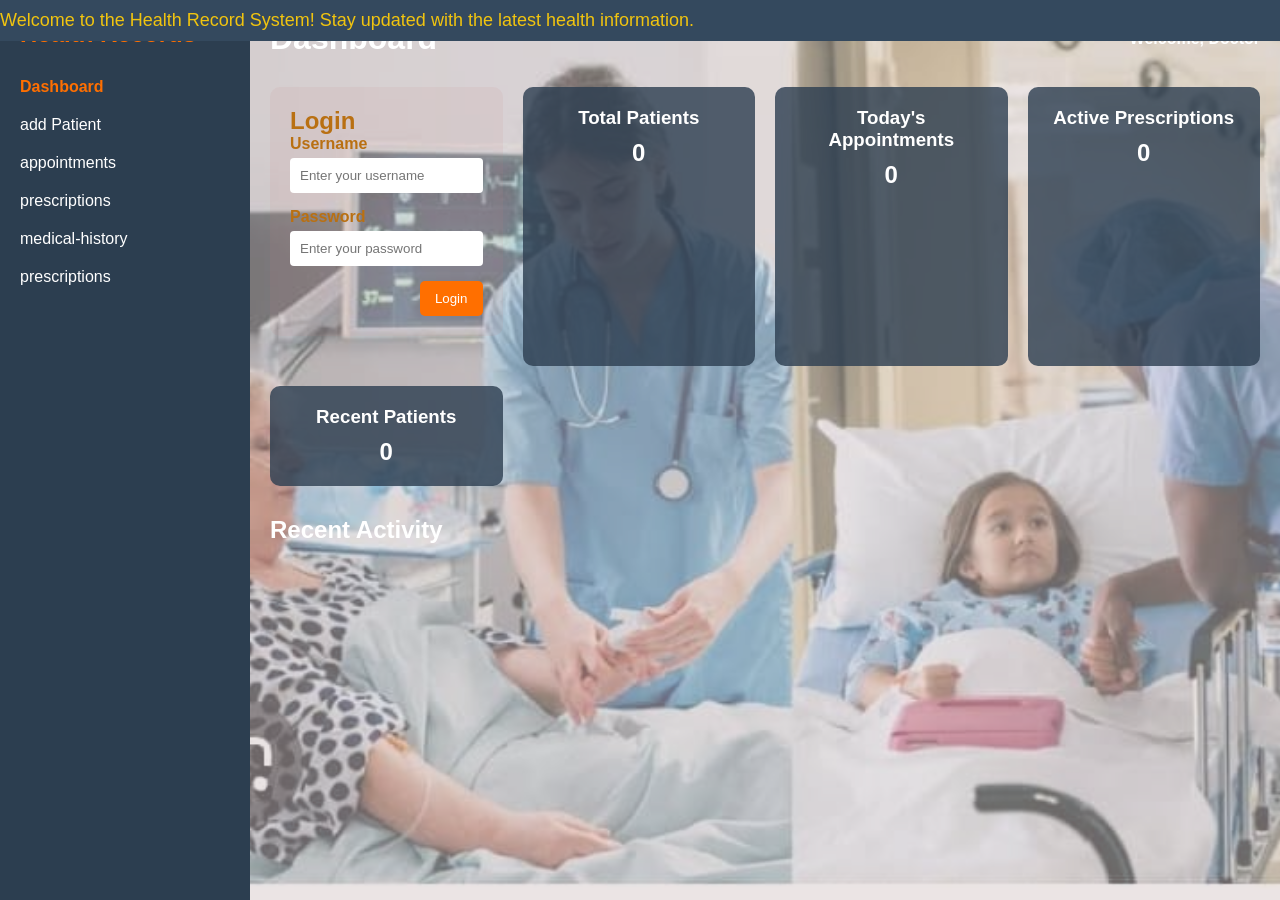
<file: index.html>
<!DOCTYPE html>
<html lang="en">
<head>
    <meta charset="UTF-8">
    <meta name="viewport" content="width=device-width, initial-scale=1.0">
    <title>Health Record System - Dashboard</title>
    <style>
        * {
            box-sizing: border-box;
            margin: 0;
            padding: 0;
        }

        body {
            font-family: 'Segoe UI', Tahoma, Geneva, Verdana, sans-serif;
            display: flex;
            height: 100vh;
            color: #fff;
        }

        .container {
            display: flex;
            width: 100%;
        }

        .sidebar {
            width: 250px;
            background-color: #2c3e50;
            padding: 20px;
            height: 100vh;
            position: fixed;
        }

        .sidebar .logo h2 {
            color: #ff6f00;
            margin-bottom: 30px;
        }

        .nav-links {
            list-style: none;
        }

        .nav-links li {
            margin-bottom: 20px;
        }

        .nav-links a {
            text-decoration: none;
            color: white;
            font-size: 16px;
        }

        .nav-links li.active a,
        .nav-links a:hover {
            color: #ff6f00;
            font-weight: bold;
        }

        .main-content {
            margin-left: 250px;
            padding: 20px;
            background-image: url('image2.jpg');
            background-size: cover;
            background-position: center;
            background-repeat: no-repeat;
            width: calc(100% - 250px);
            position: relative;
        }

        .main-content::before {
            content: "";
            position: absolute;
            top: 0;
            left: 0;
            width: 100%;
            height: 100%;
            background: rgba(216, 202, 202, 0.5); /* Dark overlay for readability */
            z-index: 0;
        }

        .main-content > * {
            position: relative;
            z-index: 1;
        }

        header {
            display: flex;
            justify-content: space-between;
            align-items: center;
            margin-bottom: 30px;
        }

        header h1 {
            font-size: 32px;
        }

        .user-info span {
            font-weight: bold;
        }

        .dashboard-cards {
            display: grid;
            grid-template-columns: repeat(auto-fit, minmax(200px, 1fr));
            gap: 20px;
            margin-bottom: 30px;
        }

        .card {
            background-color: rgba(44, 62, 80, 0.8);
            padding: 20px;
            border-radius: 10px;
            text-align: center;
        }

        .card h3 {
            margin-bottom: 10px;
        }

        .card .number {
            font-size: 24px;
            font-weight: bold;
        }

        .recent-activity h2 {
            margin-bottom: 15px;
        }

        .modal {
            display: none;
            position: fixed;
            top: 0; left: 0;
            width: 100%; height: 100%;
            background: rgba(201, 172, 172, 0.6);
            justify-content: center;
            align-items: center;
            z-index: 1000;
        }

        .modal-content {
            background-color: #ecf0f1;
            color: #6085aa;
            padding: 20px;
            border-radius: 8px;
            width: 90%;
            max-width: 500px;
        }

        .form-group {
            margin-bottom: 15px;
        }

        label {
            display: block;
            margin-bottom: 5px;
            font-weight: bold;
        }

        input, select {
            width: 100%;
            padding: 8px;
            border-radius: 4px;
            border: 1px solid #bdc3c7;
        }

        .form-actions {
            display: flex;
            justify-content: flex-end;
            gap: 10px;
        }

        .primary-btn {
            background-color: #ff6f00;
            color: white;
            border: none;
            padding: 10px 15px;
            border-radius: 5px;
            cursor: pointer;
        }

        .cancel-btn {
            background-color: #bdc3c7;
            color: #2c3e50;
            border: none;
            padding: 10px 15px;
            border-radius: 5px;
            cursor: pointer;
        }

        /* Responsive adjustments */
        @media screen and (max-width: 768px) {
            .container {
                flex-direction: column;
            }

            .sidebar {
                width: 100%;
                height: auto;
                position: relative;
            }

            .main-content {
                margin-left: 0;
                width: 100%;
            }

            .dashboard-cards {
                grid-template-columns: 1fr;
            }
        }
        .login-form-container {
    background-color: rgba(193, 132, 132, 0.1);
    padding: 20px;
    border-radius: 10px;
    margin-bottom: 30px;
    color: #b97012;
    max-width: 400px;
}

.login-form h2 {
    margin-bottom: 15px;
}

.login-form .form-group {
    margin-bottom: 15px;
}

.login-form label {
    display: block;
    margin-bottom: 5px;
    font-weight: bold;
}

.login-form input {
    width: 100%;
    padding: 10px;
    border-radius: 4px;
    border: none;
}
#loginModal .modal-content {
    background-color: #fff;
    color: #d6c71f;
}
        
    </style>
</head>
<body>
    <div class="container">
        <div class="sidebar">
            <div class="logo">
                <h2>Health Records</h2>
            </div>
            <ul class="nav-links">
                <li class="active"><a href="#">Dashboard</a></li>
                <li><a href="add-patient.html">add Patient</a></li>
                <li><a href="appointments.html">appointments</a></li>
                <li><a href="prescriptions.html">prescriptions</a></li>
                <li><a href="medical-history.html">medical-history</a></li>
                <li><a href="prescriptions.html">prescriptions</a></li>
            </ul>
        </div>

        <div class="main-content">
            <header>
                <h1>Dashboard</h1>
                <div class="user-info">
                    <span>Welcome, Doctor</span>
                </div>
            </header>

            <div class="dashboard-cards">
                <div class="login-form-container">
                    <h2>Login</h2>
                    <form class="login-form">
                        <div class="form-group">
                            <label for="username">Username</label>
                            <input type="text" id="username" placeholder="Enter your username" required>
                        </div>
                        <div class="form-group">
                            <label for="password">Password</label>
                            <input type="password" id="password" placeholder="Enter your password" required>
                        </div>
                        <div class="form-actions">
                            <button type="submit" class="primary-btn">Login</button>
                        </div>
                    </form>
                </div>
                
                <div class="card">
                    <h3>Total Patients</h3>
                    <div class="number">0</div>
                </div>
                <div class="card">
                    <h3>Today's Appointments</h3>
                    <div class="number">0</div>
                </div>
                <div class="card">
                    <h3>Active Prescriptions</h3>
                    <div class="number">0</div>
                </div>
                <div class="card">
                    <h3>Recent Patients</h3>
                    <div class="number">0</div>
                </div>
            </div>

            <div class="recent-activity">
                <h2>Recent Activity</h2>
                <div class="activity-list">
                    <!-- Activity items -->
                </div>
            </div>
        </div>
    </div>

<div id="loginModal" class="modal">
    <div class="modal-content">
        <h2>Login</h2>
        <form class="login-form" onsubmit="handleLogin(event)">
            <div class="form-group">
                <label for="loginUsername">Username</label>
                <input type="text" id="loginUsername" placeholder="Enter your username" required>
            </div>
            <div class="form-group">
                <label for="loginPassword">Password</label>
                <input type="password" id="loginPassword" placeholder="Enter your password" required>
            </div>
            <div class="form-actions">
                <button type="submit" class="primary-btn">Login</button>
                <button type="button" class="cancel-btn" onclick="hideModal('loginModal')">Cancel</button>
                <script>
                    function showModal(id) {
                        document.getElementById(id).style.display = 'flex';
                    }
                
                    function hideModal(id) {
                        document.getElementById(id).style.display = 'none';
                    }
                
                    function handleLogin(event) {
                        event.preventDefault();
                        const username = document.getElementById('loginUsername').value;
                        const password = document.getElementById('loginPassword').value;
                
                        if (username === 'admin' && password === 'admin123') {
                            alert('Login successful!');
                            hideModal('loginModal');
                        } else {
                            alert('Invalid credentials');
                        }
                    }
                </script>
                
            </div>
        </form>
    </div>
</div>
<script>
   
    const marqueeContainer = document.createElement('div');
    marqueeContainer.style.width = '100%';
    marqueeContainer.style.backgroundColor = '#34495e';
    marqueeContainer.style.color = '#f1c40f';
    marqueeContainer.style.fontSize = '18px';
    marqueeContainer.style.padding = '10px 0';
    marqueeContainer.style.overflow = 'hidden';
    marqueeContainer.style.whiteSpace = 'nowrap';
    marqueeContainer.style.position = 'absolute';
    marqueeContainer.style.top = '0';
    marqueeContainer.style.left = '0';
    marqueeContainer.style.zIndex = '1000';

   
    const marqueeText = document.createElement('div');
    marqueeText.textContent = "Welcome to the Health Record System! Stay updated with the latest health information.";
    marqueeText.style.display = 'inline-block';
    marqueeText.style.animation = 'marquee 10s linear infinite';

    
    marqueeContainer.appendChild(marqueeText);

    
    document.body.appendChild(marqueeContainer);

    
    const style = document.createElement('style');
    style.textContent = `
        @keyframes marquee {
            from {
                transform: translateX(100%);
            }
            to {
                transform: translateX(-100%);
            }
        }
    `;
    document.head.appendChild(style);
</script>
</body>
</html>
</file>
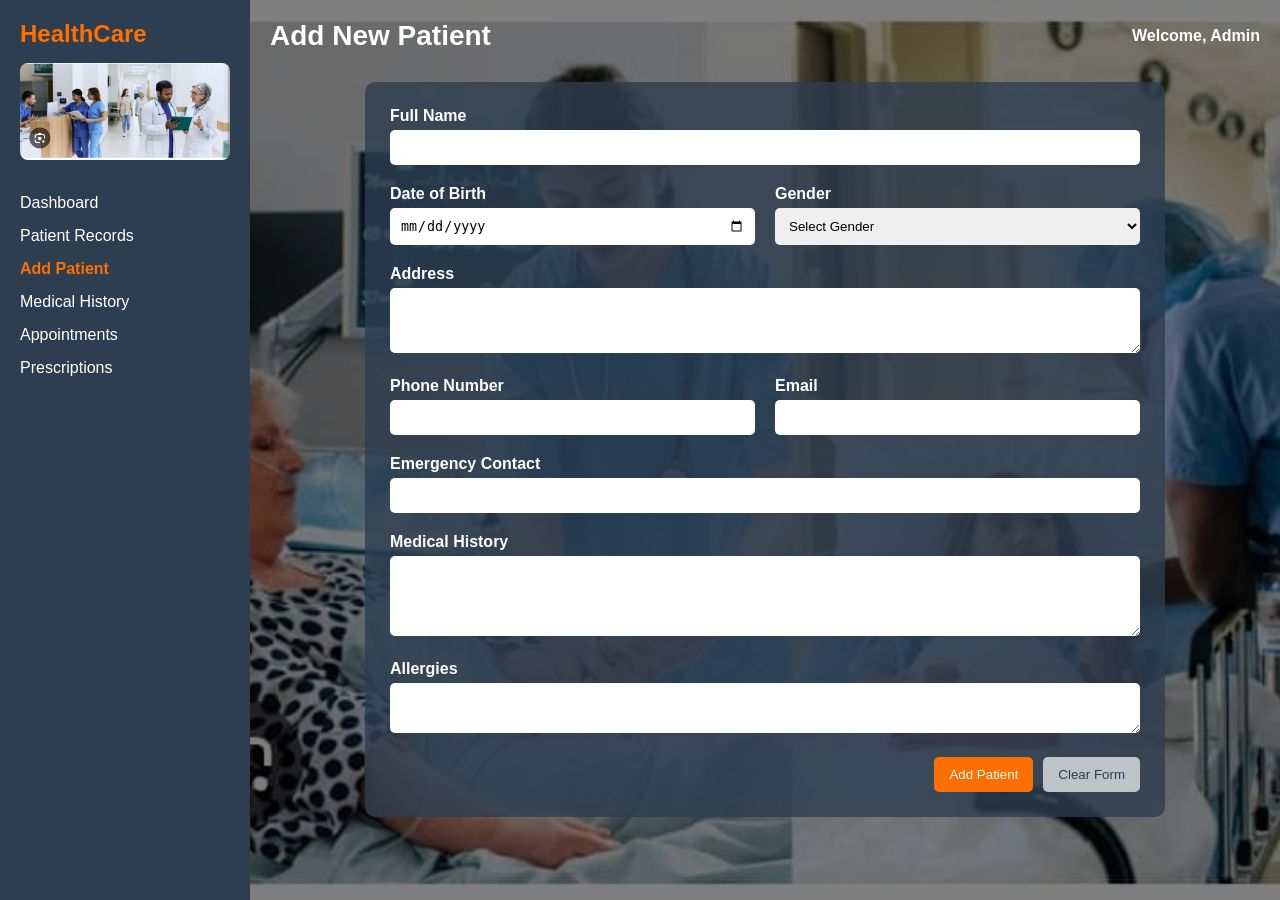
<file: add-patient.html>
<!DOCTYPE html>
<html lang="en">
<head>
    <meta charset="UTF-8">
    <meta name="viewport" content="width=device-width, initial-scale=1.0">
    <title>Health Record System - Add Patient</title>
    <style>
        * {
            box-sizing: border-box;
            margin: 0;
            padding: 0;
        }

        body {
            font-family: 'Segoe UI', Tahoma, Geneva, Verdana, sans-serif;
            display: flex;
            height: 100vh;
            color: #fff;
        }

        .container {
            display: flex;
            width: 100%;
        }

        .sidebar {
            width: 250px;
            background-color: #2c3e50;
            padding: 20px;
            height: 100vh;
            position: fixed;
        }

        .logo h2 {
            color: #ff6f00;
            margin-bottom: 15px;
        }

        .logo figure {
            margin-bottom: 30px;
        }

        .logo img {
            max-width: 100%;
            border-radius: 8px;
        }

        .nav-links {
            list-style: none;
        }

        .nav-links li {
            margin-bottom: 15px;
        }

        .nav-links a {
            text-decoration: none;
            color: white;
            font-size: 16px;
        }

        .nav-links .active a,
        .nav-links a:hover {
            color: #ff6f00;
            font-weight: bold;
        }

        .main-content {
            margin-left: 250px;
            padding: 20px;
            background-image: url('image2.jpg');
            background-size: cover;
            background-position: center;
            background-repeat: no-repeat;
            width: calc(100% - 250px);
            position: relative;
        }

        .main-content::before {
            content: "";
            position: absolute;
            top: 0;
            left: 0;
            width: 100%;
            height: 100%;
            background: rgba(0, 0, 0, 0.5);
            z-index: 0;
        }

        .main-content > * {
            position: relative;
            z-index: 1;
        }

        header {
            display: flex;
            justify-content: space-between;
            align-items: center;
            margin-bottom: 30px;
        }

        header h1 {
            font-size: 28px;
        }

        .user-info span {
            font-weight: bold;
        }

        .form-container {
            background-color: rgba(44, 62, 80, 0.8);
            padding: 25px;
            border-radius: 10px;
            max-width: 800px;
            margin: auto;
        }

        .form-group {
            margin-bottom: 20px;
        }

        label {
            display: block;
            margin-bottom: 5px;
            font-weight: 600;
        }

        input, textarea, select {
            width: 100%;
            padding: 10px;
            border-radius: 5px;
            border: none;
            outline: none;
        }

        .form-row {
            display: flex;
            gap: 20px;
        }

        .form-row .form-group {
            flex: 1;
        }

        .form-actions {
            display: flex;
            justify-content: flex-end;
            gap: 10px;
        }

        button[type="submit"],
        button[type="reset"] {
            padding: 10px 15px;
            border: none;
            border-radius: 5px;
            cursor: pointer;
        }

        button[type="submit"] {
            background-color: #ff6f00;
            color: white;
        }

        button[type="reset"] {
            background-color: #bdc3c7;
            color: #2c3e50;
        }

        /* Responsive */
        @media screen and (max-width: 768px) {
            .container {
                flex-direction: column;
            }

            .sidebar {
                width: 100%;
                height: auto;
                position: relative;
            }

            .main-content {
                margin-left: 0;
                width: 100%;
            }

            .form-row {
                flex-direction: column;
            }
        }
    </style>
</head>
<body>
    <div class="container">
        <nav class="sidebar">
            <div class="logo">
                <h2>HealthCare</h2>
                <figure><img src="image3.jpg" alt="#666"/></figure>
            </div>
            <ul class="nav-links">
                <li><a href="index.html">Dashboard</a></li>
                <li><a href="patient-records.html">Patient Records</a></li>
                <li class="active"><a href="add-patient.html">Add Patient</a></li>
                <li><a href="medical-history.html">Medical History</a></li>
                <li><a href="appointments.html">Appointments</a></li>
                <li><a href="prescriptions.html">Prescriptions</a></li>
            </ul>
        </nav>

        <main class="main-content">
            <header>
                <h1>Add New Patient</h1>
                <div class="user-info">
                    <span>Welcome, Admin</span>
                </div>
            </header>

            <div class="form-container">
                <form class="patient-form">
                    <div class="form-group">
                        <label for="fullName">Full Name</label>
                        <input type="text" id="fullName" required>
                    </div>

                    <div class="form-row">
                        <div class="form-group">
                            <label for="dob">Date of Birth</label>
                            <input type="date" id="dob" required>
                        </div>

                        <div class="form-group">
                            <label for="gender">Gender</label>
                            <select id="gender" required>
                                <option value="">Select Gender</option>
                                <option value="male">Male</option>
                                <option value="female">Female</option>
                                <option value="other">Other</option>
                            </select>
                        </div>
                    </div>

                    <div class="form-group">
                        <label for="address">Address</label>
                        <textarea id="address" rows="3" required></textarea>
                    </div>

                    <div class="form-row">
                        <div class="form-group">
                            <label for="phone">Phone Number</label>
                            <input type="tel" id="phone" required>
                        </div>

                        <div class="form-group">
                            <label for="email">Email</label>
                            <input type="email" id="email" required>
                        </div>
                    </div>

                    <div class="form-group">
                        <label for="emergencyContact">Emergency Contact</label>
                        <input type="text" id="emergencyContact" required>
                    </div>

                    <div class="form-group">
                        <label for="medicalHistory">Medical History</label>
                        <textarea id="medicalHistory" rows="4"></textarea>
                    </div>

                    <div class="form-group">
                        <label for="allergies">Allergies</label>
                        <textarea id="allergies" rows="2"></textarea>
                    </div>

                    <div class="form-actions">
                        <button type="submit">Add Patient</button>
                        <button type="reset">Clear Form</button>
                    </div>
                </form>
            </div>
        </main>
    </div>
</body>
</html>
</file>
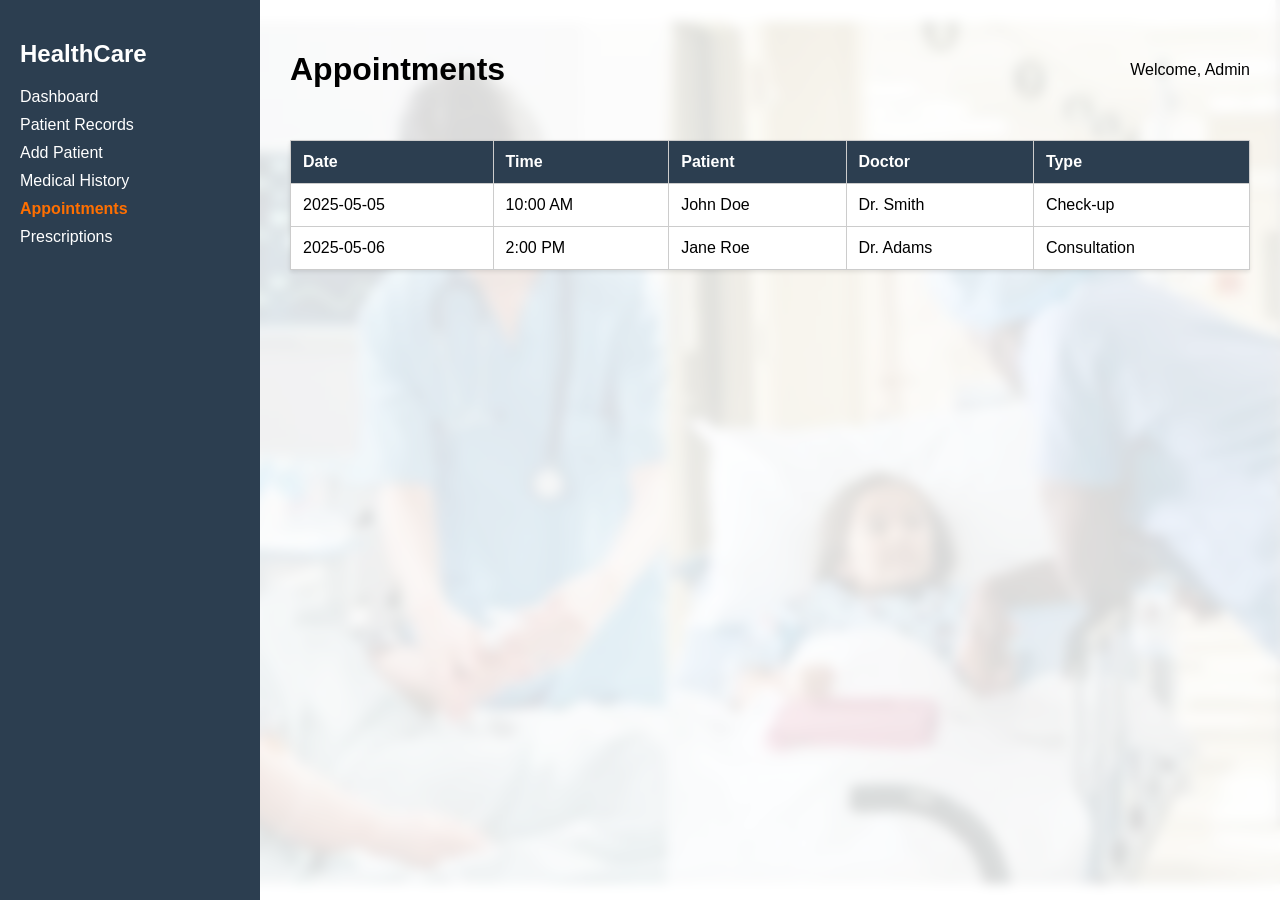
<file: appointments.html>
<!DOCTYPE html>
<html lang="en">
<head>
  <meta charset="UTF-8" />
  <meta name="viewport" content="width=device-width, initial-scale=1.0"/>
  <title>Health Record System - Appointments</title>
  <style>
    body {
      margin: 0;
      font-family: 'Segoe UI', Tahoma, Geneva, Verdana, sans-serif;
      background: url('image2.jpg') no-repeat center center fixed;
      background-size: cover;
    }
    .container {
      display: flex;
      min-height: 100vh;
      backdrop-filter: blur(6px);
    }
    .sidebar {
      width: 220px;
      background-color: #2c3e50;
      padding: 20px;
      color: #fff;
    }
    .sidebar .logo h2 {
      margin-bottom: 20px;
    }
    .nav-links {
      list-style: none;
      padding: 0;
    }
    .nav-links li {
      margin: 10px 0;
    }
    .nav-links li a {
      color: #fff;
      text-decoration: none;
    }
    .nav-links .active a {
      color: #ff6f00;
      font-weight: bold;
    }
    .main-content {
      flex: 1;
      padding: 30px;
      background-color: rgba(255, 255, 255, 0.85);
    }
    header {
      display: flex;
      justify-content: space-between;
      align-items: center;
    }
    .appointments-list {
      margin-top: 30px;
    }
    table {
      width: 100%;
      border-collapse: collapse;
      background-color: #fff;
      box-shadow: 0 2px 4px rgba(0,0,0,0.1);
    }
    table th, table td {
      border: 1px solid #ccc;
      padding: 12px;
      text-align: left;
    }
    table th {
      background-color: #2c3e50;
      color: white;
    }
  </style>
</head>
<body>
  <div class="container">
    <nav class="sidebar">
      <div class="logo"><h2>HealthCare</h2></div>
      <ul class="nav-links">
        <li><a href="index.html">Dashboard</a></li>
        <li><a href="patient-records.html">Patient Records</a></li>
        <li><a href="add-patient.html">Add Patient</a></li>
        <li><a href="medical-history.html">Medical History</a></li>
        <li class="active"><a href="appointments.html">Appointments</a></li>
        <li><a href="prescriptions.html">Prescriptions</a></li>
      </ul>
    </nav>
    <main class="main-content">
      <header>
        <h1>Appointments</h1>
        <div class="user-info">Welcome, Admin</div>
      </header>
      <div class="appointments-list">
        <table>
          <thead>
            <tr>
              <th>Date</th>
              <th>Time</th>
              <th>Patient</th>
              <th>Doctor</th>
              <th>Type</th>
            </tr>
          </thead>
          <tbody>
            <tr>
              <td>2025-05-05</td>
              <td>10:00 AM</td>
              <td>John Doe</td>
              <td>Dr. Smith</td>
              <td>Check-up</td>
            </tr>
            <tr>
              <td>2025-05-06</td>
              <td>2:00 PM</td>
              <td>Jane Roe</td>
              <td>Dr. Adams</td>
              <td>Consultation</td>
            </tr>
          </tbody>
        </table>
      </div>
    </main>
  </div>
</body>
</html>
</file>
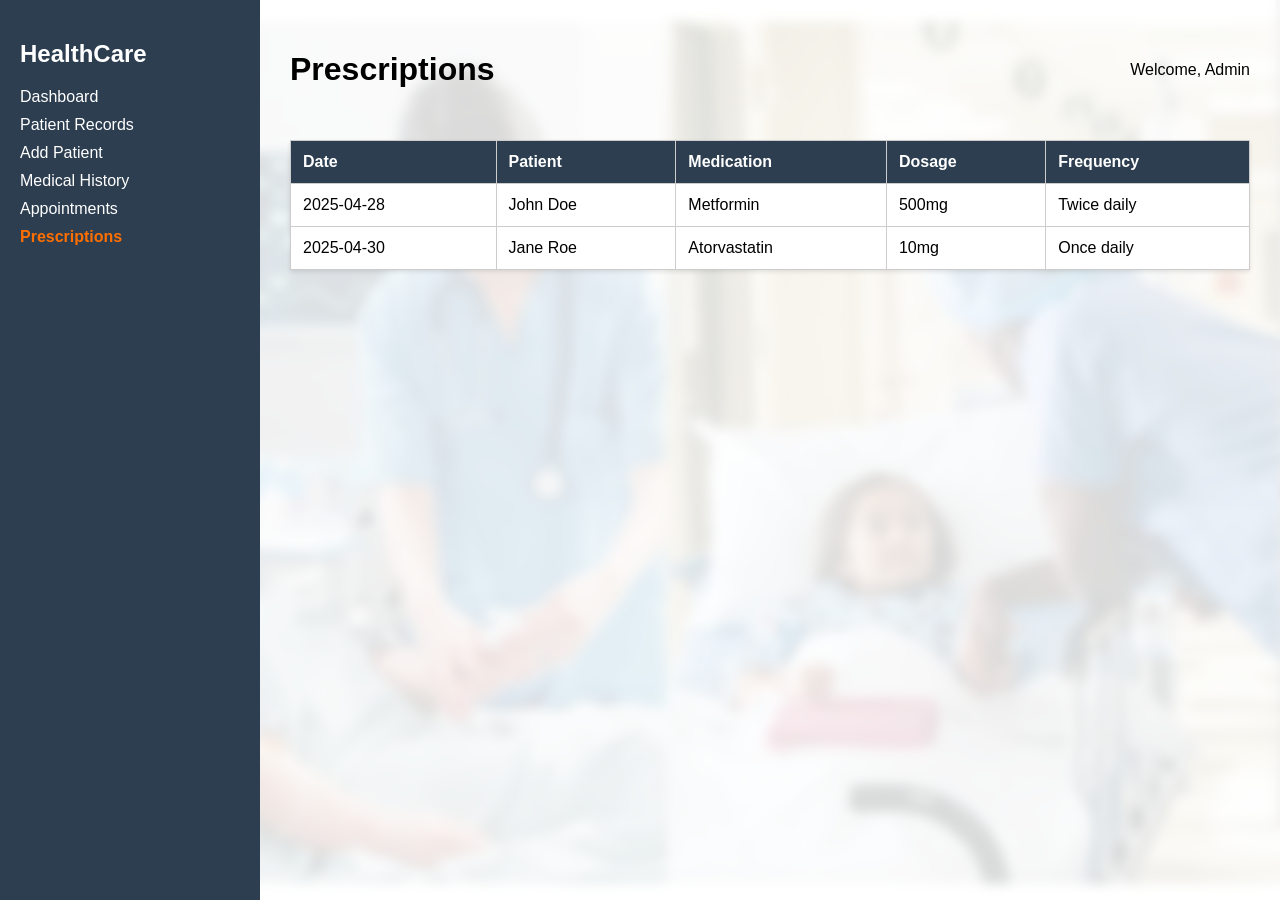
<file: prescriptions.html>
<!DOCTYPE html>
<html lang="en">
<head>
  <meta charset="UTF-8" />
  <meta name="viewport" content="width=device-width, initial-scale=1.0"/>
  <title>Health Record System - Prescriptions</title>
  <style>
    body {
      margin: 0;
      font-family: 'Segoe UI', Tahoma, Geneva, Verdana, sans-serif;
      background: url('image2.jpg') no-repeat center center fixed;
      background-size: cover;
    }
    .container {
      display: flex;
      min-height: 100vh;
      backdrop-filter: blur(6px);
    }
    .sidebar {
      width: 220px;
      background-color: #2c3e50;
      padding: 20px;
      color: #fff;
    }
    .sidebar .logo h2 {
      margin-bottom: 20px;
    }
    .nav-links {
      list-style: none;
      padding: 0;
    }
    .nav-links li {
      margin: 10px 0;
    }
    .nav-links li a {
      color: #fff;
      text-decoration: none;
    }
    .nav-links .active a {
      color: #ff6f00;
      font-weight: bold;
    }
    .main-content {
      flex: 1;
      padding: 30px;
      background-color: rgba(255, 255, 255, 0.85);
    }
    header {
      display: flex;
      justify-content: space-between;
      align-items: center;
    }
    .prescription-list {
      margin-top: 30px;
    }
    table {
      width: 100%;
      border-collapse: collapse;
      background-color: #fff;
      box-shadow: 0 2px 4px rgba(0,0,0,0.1);
    }
    table th, table td {
      border: 1px solid #ccc;
      padding: 12px;
      text-align: left;
    }
    table th {
      background-color: #2c3e50;
      color: white;
    }
  </style>
</head>
<body>
  <div class="container">
    <nav class="sidebar">
      <div class="logo"><h2>HealthCare</h2></div>
      <ul class="nav-links">
        <li><a href="index.html">Dashboard</a></li>
        <li><a href="patient-records.html">Patient Records</a></li>
        <li><a href="add-patient.html">Add Patient</a></li>
        <li><a href="medical-history.html">Medical History</a></li>
        <li><a href="appointments.html">Appointments</a></li>
        <li class="active"><a href="prescriptions.html">Prescriptions</a></li>
      </ul>
    </nav>
    <main class="main-content">
      <header>
        <h1>Prescriptions</h1>
        <div class="user-info">Welcome, Admin</div>
      </header>
      <div class="prescription-list">
        <table>
          <thead>
            <tr>
              <th>Date</th>
              <th>Patient</th>
              <th>Medication</th>
              <th>Dosage</th>
              <th>Frequency</th>
            </tr>
          </thead>
          <tbody>
            <tr>
              <td>2025-04-28</td>
              <td>John Doe</td>
              <td>Metformin</td>
              <td>500mg</td>
              <td>Twice daily</td>
            </tr>
            <tr>
              <td>2025-04-30</td>
              <td>Jane Roe</td>
              <td>Atorvastatin</td>
              <td>10mg</td>
              <td>Once daily</td>
            </tr>
          </tbody>
        </table>
      </div>
    </main>
  </div>
</body>
</html>
</file>
